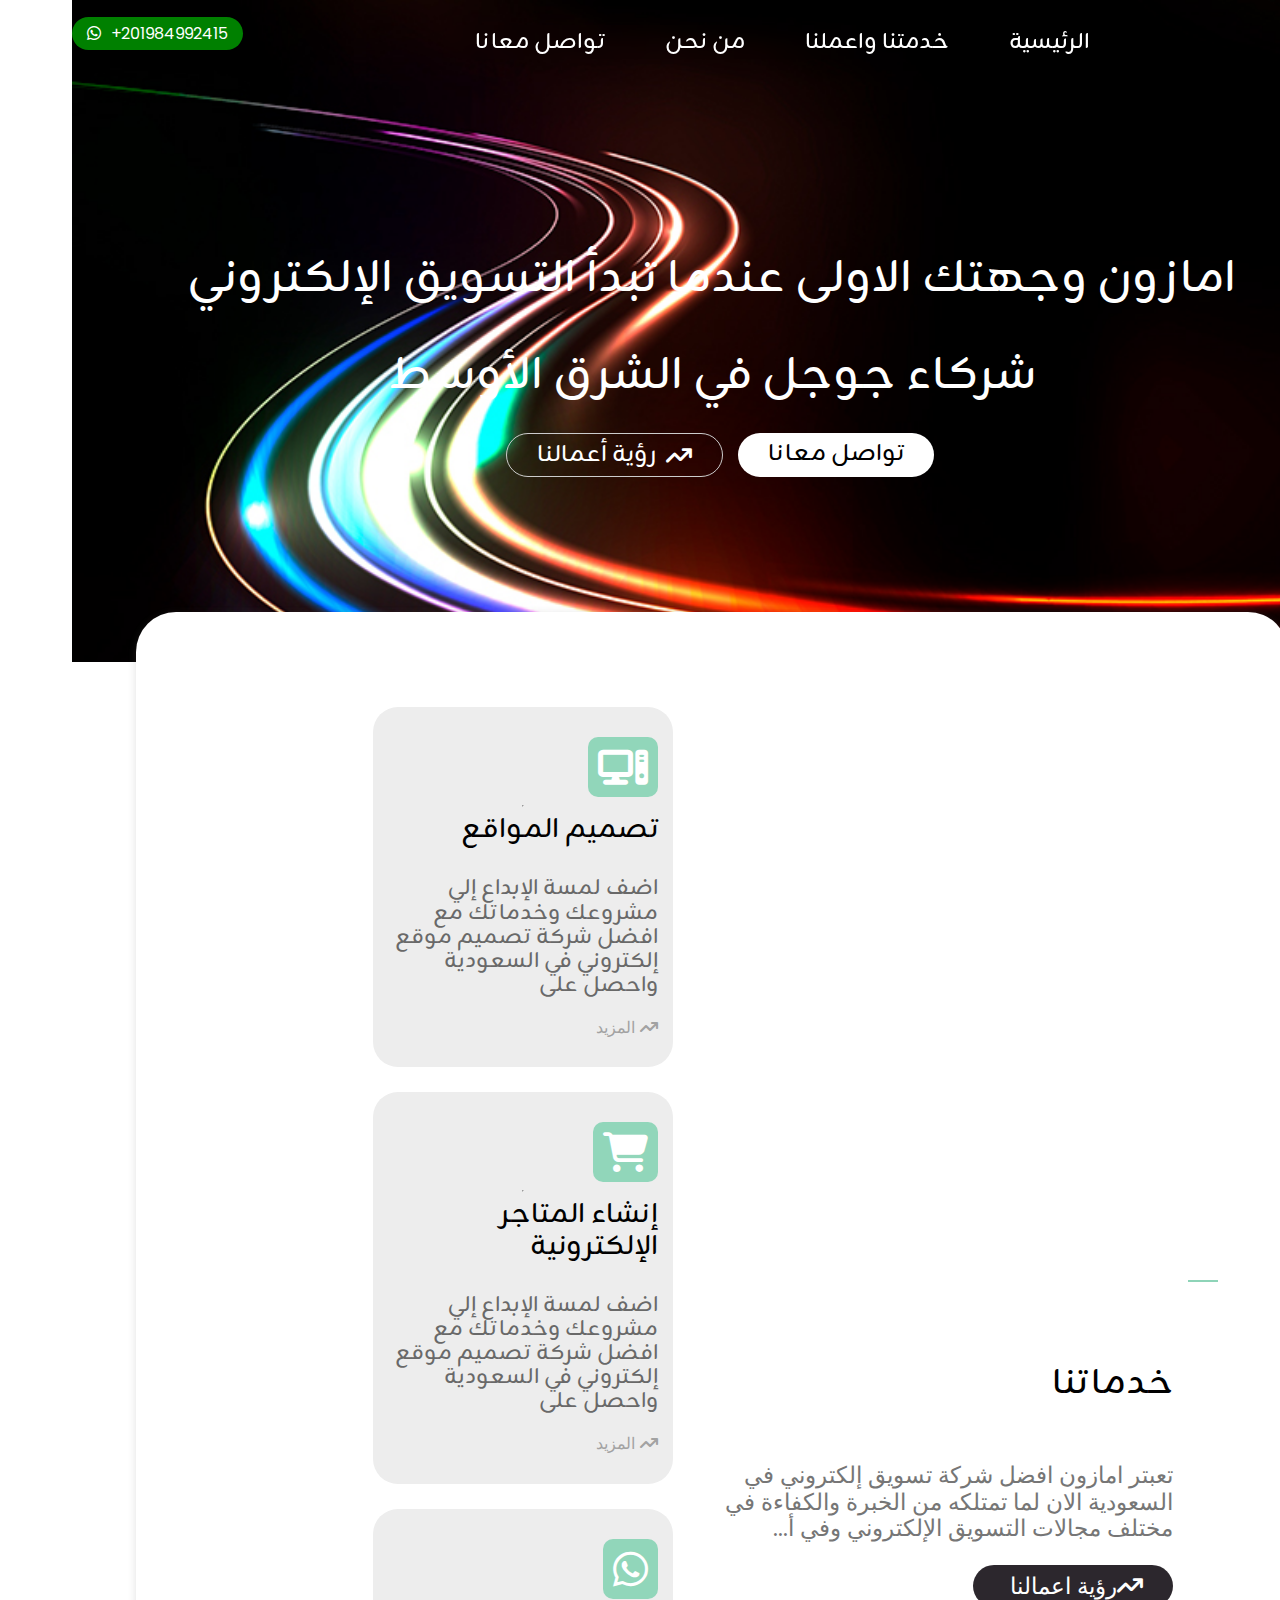
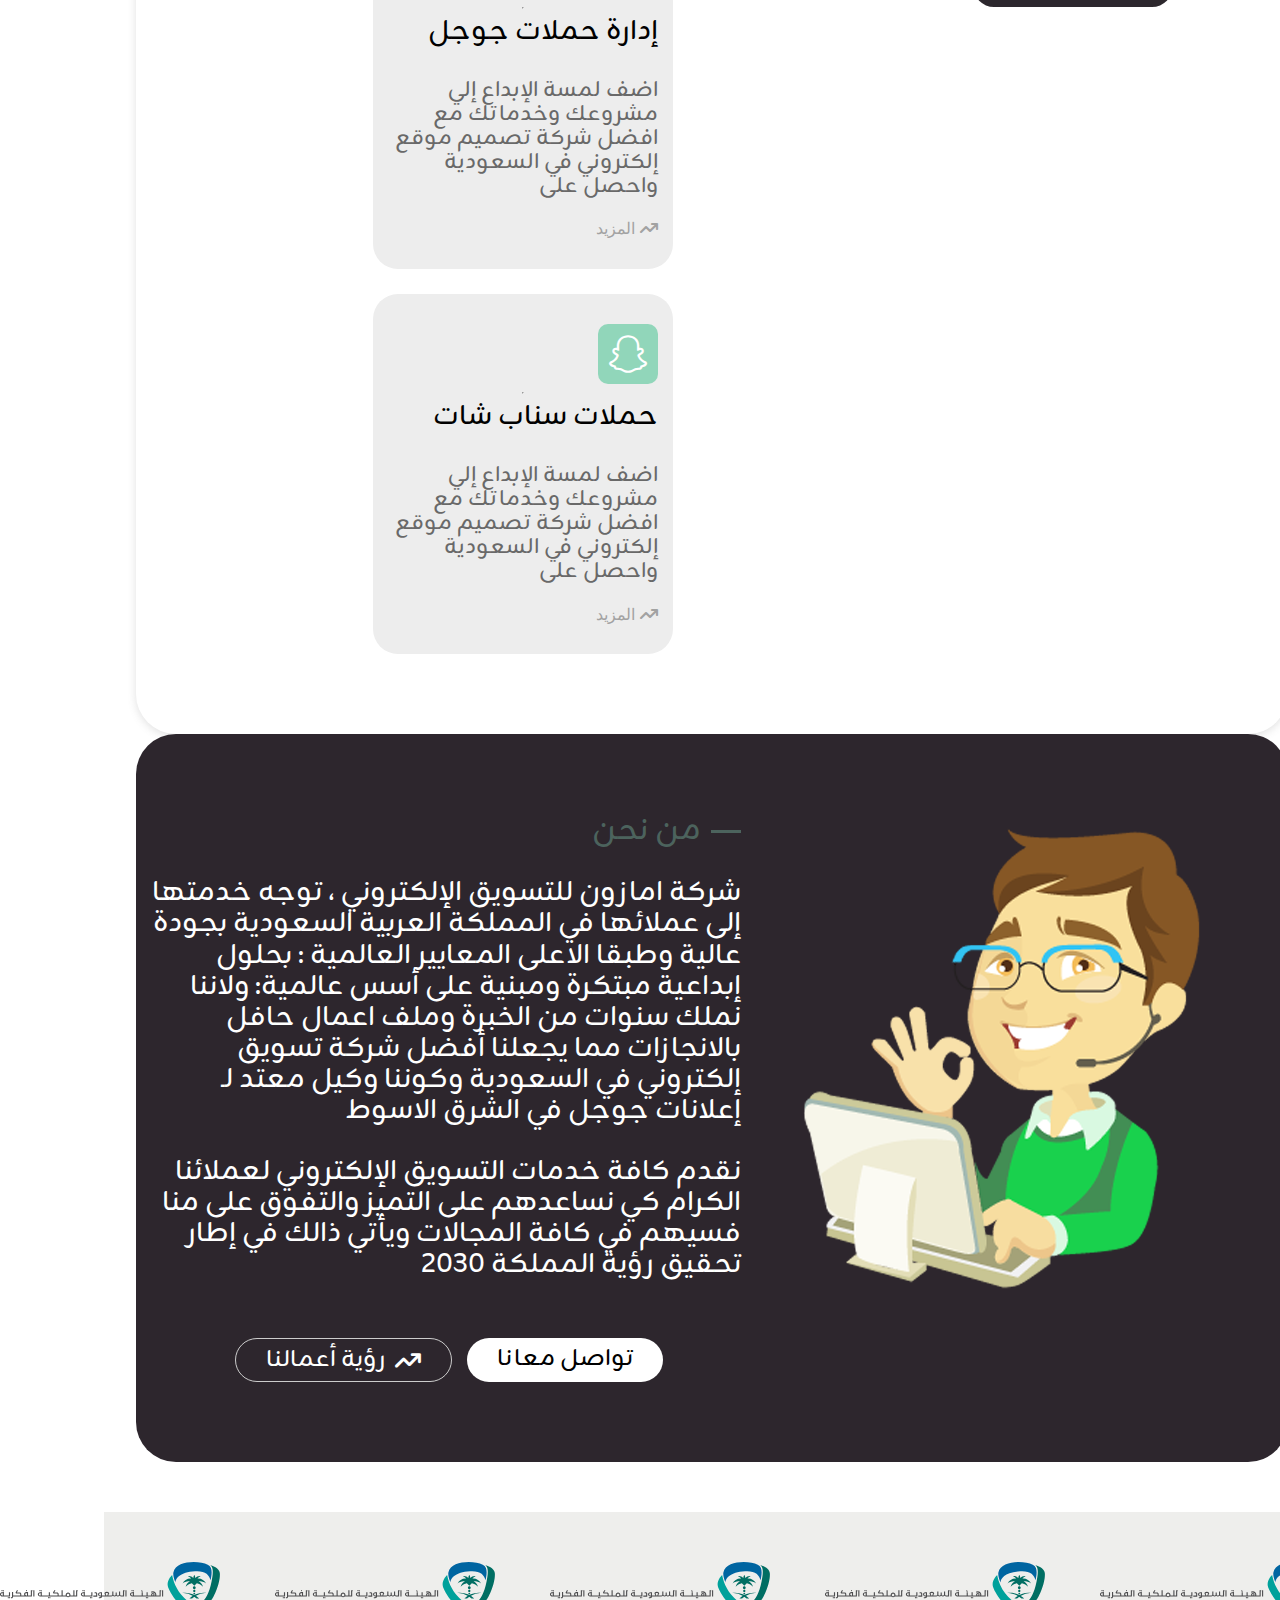
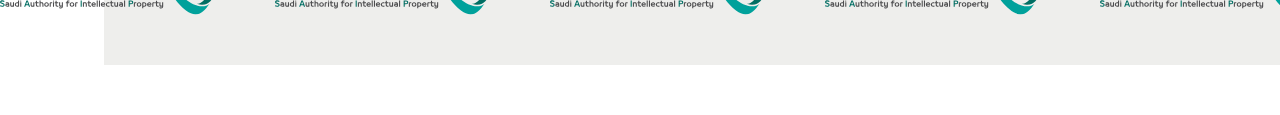
<file: css/index.html>
<!DOCTYPE html>
<html lang="en" dir="rtl">
<head>
    
    <meta charset="UTF-8">
    <meta name="viewport" content="width=device-width, initial-scale=1.0">
    <link rel="stylesheet" href="New.css">
    <link rel="stylesheet" href="normalize.css">
    <link rel="stylesheet" href="all.min.css">
    <link rel="preconnect" href="https://fonts.googleapis.com">
    <link rel="preconnect" href="https://fonts.gstatic.com" crossorigin>
    <link href="https://cdn.jsdelivr.net/npm/bootstrap@5.0.2/dist/css/bootstrap.min.css" rel="stylesheet" integrity="sha384-EVSTQN3/azprG1Anm3QDgpJLIm9Nao0Yz1ztcQTwFspd3yD65VohhpuuCOmLASjC" crossorigin="anonymous">
    <link href="https://fonts.googleapis.com/css2?family=Cairo:wght@300;400;500;600;700&family=Open+Sans:ital,wght@0,700;1,700&family=Poppins:ital,wght@0,100;0,200;0,300;0,400;0,500;0,600;0,700;0,800;0,900;1,100;1,200;1,300;1,400;1,500;1,600;1,700;1,800;1,900&family=Sigmar&family=Work+Sans:wght@400;600;800&display=swap" rel="stylesheet">
    <link rel="preconnect" href="https://fonts.googleapis.com">
    <link rel="preconnect" href="https://fonts.gstatic.com" crossorigin>
    <link href="https://fonts.googleapis.com/css2?family=Zain:wght@200;300;400;700;800;900&display=swap" rel="stylesheet">      
    <title>New Project</title>
</head>
<body>

    </div>
    <div class="page">
        <div class="headar">
            <div class="navbarr">
                <div class="container">
                    <div class="logo">
                        <img src="./Icon/mazon.png">
                    </div>
                    <ul class=>
                        <li><a href="https://www.google.com.eg">الرئيسية</a></li>
                        <li><a href="https://www.google.com.eg">خدمتنا واعملنا</a></li>
                        <li><a href="https://www.google.com.eg">من نحن</a></li>
                        <li><a href="https://www.google.com.eg">تواصل معانا</a></li>
                    </ul>
                    <div class="phonenumber">
                        <a href="https://www.google.com"><span>201984992415+<i class="fa-brands fa-whatsapp"></i></span></a>
                    </div>
                </div>
            </div>
            <div class="land">
                <div class="center">
                    <div class="text">
                        <p>امازون وجهتك الاولى عندما تبدأ التسويق الإلكتروني</p>
                        <span>شركاء جوجل في الشرق الأوسط</span>
                    </div>
                    <div class="links">
                        <a class="one" href="https://www.google.com.eg">تواصل معانا</a>
                        <a class="two" href="https://www.google.com.eg"> <i class="fa-solid fa-arrow-trend-up"></i>رؤية أعمالنا </a>
                    </div>
                </div>
            </div>
        </div>
        <div class="service">
            <div class="container">
                <div class="text">
                    <p class="text-one">خدماتنا</p>
                    <p class="text-two">تعبتر امازون افضل شركة تسويق إلكتروني في السعودية الان لما تمتلكه من الخبرة والكفاءة في مختلف مجالات التسويق الإلكتروني وفي أ...</p>
                    <a class="three" href="https://www.google.com.eg"><i class="fa-solid fa-arrow-trend-up"></i>رؤية اعمالنا</a>
                </div>
                <div class="serv">
                    <div class="boxes">
                        <div class="box">
                            <i class="fa-solid fa-computer"></i>
                            <hr>
                            <span>تصميم المواقع</span>
                            <p>اضف لمسة الإبداع إلي مشروعك وخدماتك مع افضل شركة تصميم موقع إلكتروني في السعودية واحصل على</p>
                            <a href="https://www.google.com.eg"><i class="fa-solid fa-arrow-trend-up"></i>المزيد</a>
                        </div>
                        <div class="box">
                            <i class="fa-solid fa-cart-shopping"></i>
                            <hr>
                            <span>إنشاء المتاجر الإلكترونية</span>
                            <p>اضف لمسة الإبداع إلي مشروعك وخدماتك مع افضل شركة تصميم موقع إلكتروني في السعودية واحصل على</p>
                            <a href="https://www.google.com.eg"><i class="fa-solid fa-arrow-trend-up"></i>المزيد</a>
                        </div>
                        <div class="box">
                            <i class="fa-brands fa-whatsapp"></i>
                            <hr>
                            <span>إدارة حملات جوجل</span>
                            <p>اضف لمسة الإبداع إلي مشروعك وخدماتك مع افضل شركة تصميم موقع إلكتروني في السعودية واحصل على</p>
                            <a href="https://www.google.com.eg"><i class="fa-solid fa-arrow-trend-up"></i>المزيد</a>
                        </div>
                        <div class="box">
                            <i class="fa-brands fa-snapchat"></i>
                            <hr>
                            <span>حملات سناب شات</span>
                            <p>اضف لمسة الإبداع إلي مشروعك وخدماتك مع افضل شركة تصميم موقع إلكتروني في السعودية واحصل على</p>
                            <a href="https://www.google.com.eg"><i class="fa-solid fa-arrow-trend-up"></i>المزيد</a>
                        </div>
                    </div>
                </div>
        </div>
    </div>
    <div class="cover">
        <div class="container">
            <div class="photo">
                <img  src="./Icon/pngwing.com.png">
            </div>
            <div class="text">
                <div class="top">
                    <span></span>
                    <p class="who">من نحن</p>
                    </div>
                    <p>شركة امازون للتسويق الإلكتروني ، توجه خدمتها إلى عملائها في المملكة العربية السعودية بجودة عالية وطبقا الاعلى المعايير العالمية : بحلول إبداعية مبتكرة ومبنية على أسس عالمية: ولاننا نملك سنوات من الخبرة وملف اعمال حافل بالانجازات مما يجعلنا أفضل شركة تسويق إلكتروني في السعودية وكوننا وكيل معتد لـ إعلانات جوجل في الشرق الاسوط </p>
                    <p>نقدم كافة خدمات التسويق الإلكتروني لعملائنا الكرام كي نساعدهم على التميز والتفوق على منا فسيهم في كافة المجالات ويأتي ذالك في إطار تحقيق رؤية المملكة 2030</p>
                    <div class="links">
                        <a class="one" href="https://www.google.com.eg">تواصل معانا</a>
                        <a class="two" href="https://www.google.com.eg"> <i class="fa-solid fa-arrow-trend-up"></i>رؤية أعمالنا </a>
                    </div>
                </div>
            </div>
        </div>
        <div class="logos">
            <div class="container">
                <img src="./image/logo & certification/certificatio-2.svg">
                <img src="./image/logo & certification/certificatio-2.svg">
                <img src="./image/logo & certification/certificatio-2.svg">
                <img src="./image/logo & certification/certificatio-2.svg">
                <img src="./image/logo & certification/certificatio-2.svg">
                
            </div>
        </div>
    </div>
    </div>
</body>
</html>
</file>
<file: css/New.css>
*{
    -webkit-box-sizing: border-box;
    -moz-box-sizing: border-box;
    box-sizing: border-box;
}
html {
    scroll-behavior: smooth;
}
body {
    font-family: "Poppins" , sans-serif;
    margin: 0;
}
a {
    text-decoration: none;
}
ul {
    list-style: none;
    margin: 0;
    padding: 0;
}
li {
    list-style: none;
}
.container {
    margin-left: auto;
    margin-right: auto;
}
/* Small */
@media (min-width: 768px) {
    .container{
        width: 750px;
    }
}
/* medium */
@media (min-width: 992px) {
    .container{
        width: 970px;
    }
}
/* Large */
@media (min-width: 1200px) {
    .container{
        width: 1170px;
    }
}
/* Start Header */
.page {
    padding-bottom: 50px;
}
.page .headar {
    margin-top: 15px;
    background-image: url(./Icon/new2.jpg);
    background-repeat: no-repeat;
    background-size: cover;
    padding: 25px 0 35px 0;
    margin-top: 0;
}
.page .headar .navbarr {
    width: 100%;
}
.page .headar .container {
    display: flex;
    justify-content: space-between;
    width: 100%;
}
.page .headar .container .logo img {
    width: 30px;
    height: 30px;
}
.page .headar .container ul {
    display: flex;
    align-items: center;
    padding: 0;
    border-radius: 25px;
    backdrop-filter: blur(5px);
    margin-bottom: 0;
    /* background: rgba(185, 190, 185, 0.2) */
}
.page .headar .container ul li {
    margin: 0 30px 0 30px;
    font-size: 22px;
    font-family: zain;
    display: block;
}
.page .headar .container ul li a:hover {
    color: #ccc;
}
.page .headar .container ul li a {
    color: #ffff;
    text-decoration: none;
}
.page .headar .container .phonenumber a {
    color: #ffff;
    border-radius: 25px;
    background-color: green;
    padding: 5px 15px 5px 15px;
}
.page .headar .container .phonenumber a {
    text-decoration: none;
}
.page .headar .container .phonenumber a i {
    margin-right: 10px;
    margin-top: auto;
    margin-bottom: auto;
    
}
.page .headar .land {
    padding-top: 150px;
    padding-bottom: 150px;
    display: flex;
    justify-content: center;
    align-items: center;
    flex-direction: column;
}
.page .headar .land .text {
    display: flex;
    flex-direction: column;
    justify-content: center;
    align-items: center;
}
.page .headar .land .text p {
    font-size: 45px;
    color: #ffff;
    font-family: zain;
}
.page .headar .land .text span {
    font-size: 45px;
    color: #ffff;
    font-family: zain;
}
.page .headar .land .links {
    padding-top: 30px;
    display: flex;
    justify-content: center;
}
.page .headar .land .links a {
    text-decoration: none;
    margin-left: 15px;
}
.page .headar .land .links .one {
    background-color: #ffff;
    color: black;
    font-size: 23px;
    font-family: zain;
    border-radius: 25px;
    padding: 8px 30px 8px 30px;
}
.page .headar .land .links .two {
    color: #ffff;
    border: 1px solid #ccc;
    font-size: 23px;
    font-family: zain;
    border-radius: 25px;
    padding: 8px 30px 8px 30px;
    display: flex;
    align-items: center;
}
.page .headar .land .links .two i {
    margin-left: 10px;
}
.page .headar .land .links .two:hover {
    background-color: #ffff;
    color: black;
}
/* End Header */
/* Start Services */
.page .service {
    background-color: #ffffff;
    padding-top: 70px;
    padding-bottom: 80px;
    margin: auto;
    width: 90%;
    border-radius: 40px;
    margin-top: -50px;
    box-shadow: rgba(99, 99, 99, 0.2) 0px 2px 8px 0px;
}
.page .service .container {
    display: flex;
    width: 80%!important;
}
.page .service .text {
    display: flex;
    flex-direction: column;
    position: relative;
    max-width: 450px;
    justify-content: center;
    margin-left: 50px;
}
.page .service .text-one  {
    font-family: zain;
    font-size: 35px;
}
.page .service .text-one::before {
    content: '';
    position: absolute;
    background-color: #8ed4b8;
    width: 30px;
    height: 2px;
    top: 38%;
    right:-45px;
}
.page .service .text-two {
    color: #767676;
    font-size: 23px;
}
.page .service .three {
    text-decoration: none;
    color: #ffff;
    background-color: #2c272d;
    max-width: 200px;
    border-radius: 25px;
    padding: 8px 30px 8px 30px;
    font-size: 23px;
    display: flex;
    align-items: center;
}
.page .service .serv  {
    /* max-width:800px; */
    width: 100%;
}
.page .service .serv .boxes {
    display: grid;
    grid-template-columns: repeat(auto-fill , minmax(330px, 1fr));
    grid-column-gap: 0px;
}
.page .service .serv .boxes .box {
    width: 300px;
    border-radius: 25px;
    background-color: #ededed;
    display: flex;
    flex-direction: column;    
    padding: 30px 15px 30px 15px;
    margin-top: 25px;

}
.page .service .serv .boxes .box .fa-cart-shopping {
    font-size: 50px;
    color: #ffff;
    background-color: #91d6ba;
    border-radius: 10px;
    margin-left: auto;
    padding: 10px;
    font-size: 40px;
}
.page .service .serv .boxes .box .fa-snapchat {
    font-size: 50px;
    color: #ffff;
    background-color: #91d6ba;
    border-radius: 10px;
    margin-left: auto;
    padding: 10px;
    font-size: 40px;
}
.page .service .serv .boxes .box .fa-computer {
    font-size: 50px;
    color: #ffff;
    background-color: #91d6ba;
    border-radius: 10px;
    margin-left: auto;
    padding: 10px;
    font-size: 40px;
}
.page .service .serv .boxes .box .fa-whatsapp {
    font-size: 50px;
    color: #ffff;
    background-color: #91d6ba;
    border-radius: 10px;
    margin-left: auto;
    padding: 10px;
    font-size: 40px;
}
.page .service .serv .boxes .box span {
    color: black;
    font-family: zain;
    font-size: 27px;
}
.page .service .serv .boxes .box p {
    color: #696969;
    font-family: zain;
    font-size: 21px;
    padding-top: 10px;
}
.page .service .serv .boxes .box a {
    color: #a2a2a2;
}
.page .service .serv .boxes .box a i {
    margin-left: 5px;
}
/* End Services */
/* Start Cover */
.page .cover {
    padding-top: 80px;
    padding-bottom: 80px;
    margin: auto;
    width: 90%;
    border-radius: 40px;
    background-color: #2d262d;
}
.page .cover .container {
    display: flex;
    justify-content: space-evenly;
}
.page .cover .text {
    width: 600px;
}
.page .cover .text .top {
    display: flex;
    align-items: center;
}
.page .cover .text span {
    background-color: #4c635d;
    width: 30px;
    height: 3px;
    margin-left: 10px;
    font-family: zain;
}
.page .cover .text .who {
    color: #4c635d;
    font-size: 30px;
    margin: auto 0 auto 0;
}
.page .cover .text p {
    color: #ffff;
    font-size: 27px;
    font-family: zain;
    margin-top: 30px;
}
.page .cover .links {
    padding-top: 30px;
    display: flex;
    justify-content: center;
}
.page .cover .links a {
    text-decoration: none;
    margin-left: 15px;
}
.page .cover .links .one {
    background-color: #ffff;
    color: black;
    font-size: 23px;
    font-family: zain;
    border-radius: 25px;
    padding: 8px 30px 8px 30px;
}
.page .cover .links .two {
    color: #ffff;
    border: 1px solid #ccc;
    font-size: 23px;
    font-family: zain;
    border-radius: 25px;
    padding: 8px 30px 8px 30px;
    display: flex;
    align-items: center;
}
.page .cover .links .two i {
    margin-left: 10px;
}
/* End Cover */
/* Strt Logos */
.page .logos {
    background-color: #eeeeec;
    width: 95%;
    margin: auto;
    margin-top: 50px;
    padding: 50px 0 50px 0;
}

/*  */
.page .logos .container {
    display: flex;
    justify-content: space-between;
    align-items: center;
    width: 100%!important;
}
.page .logos .container img {
    width: 500px;
    margin-left: 55px;
}
/* End Logos */
</file>
